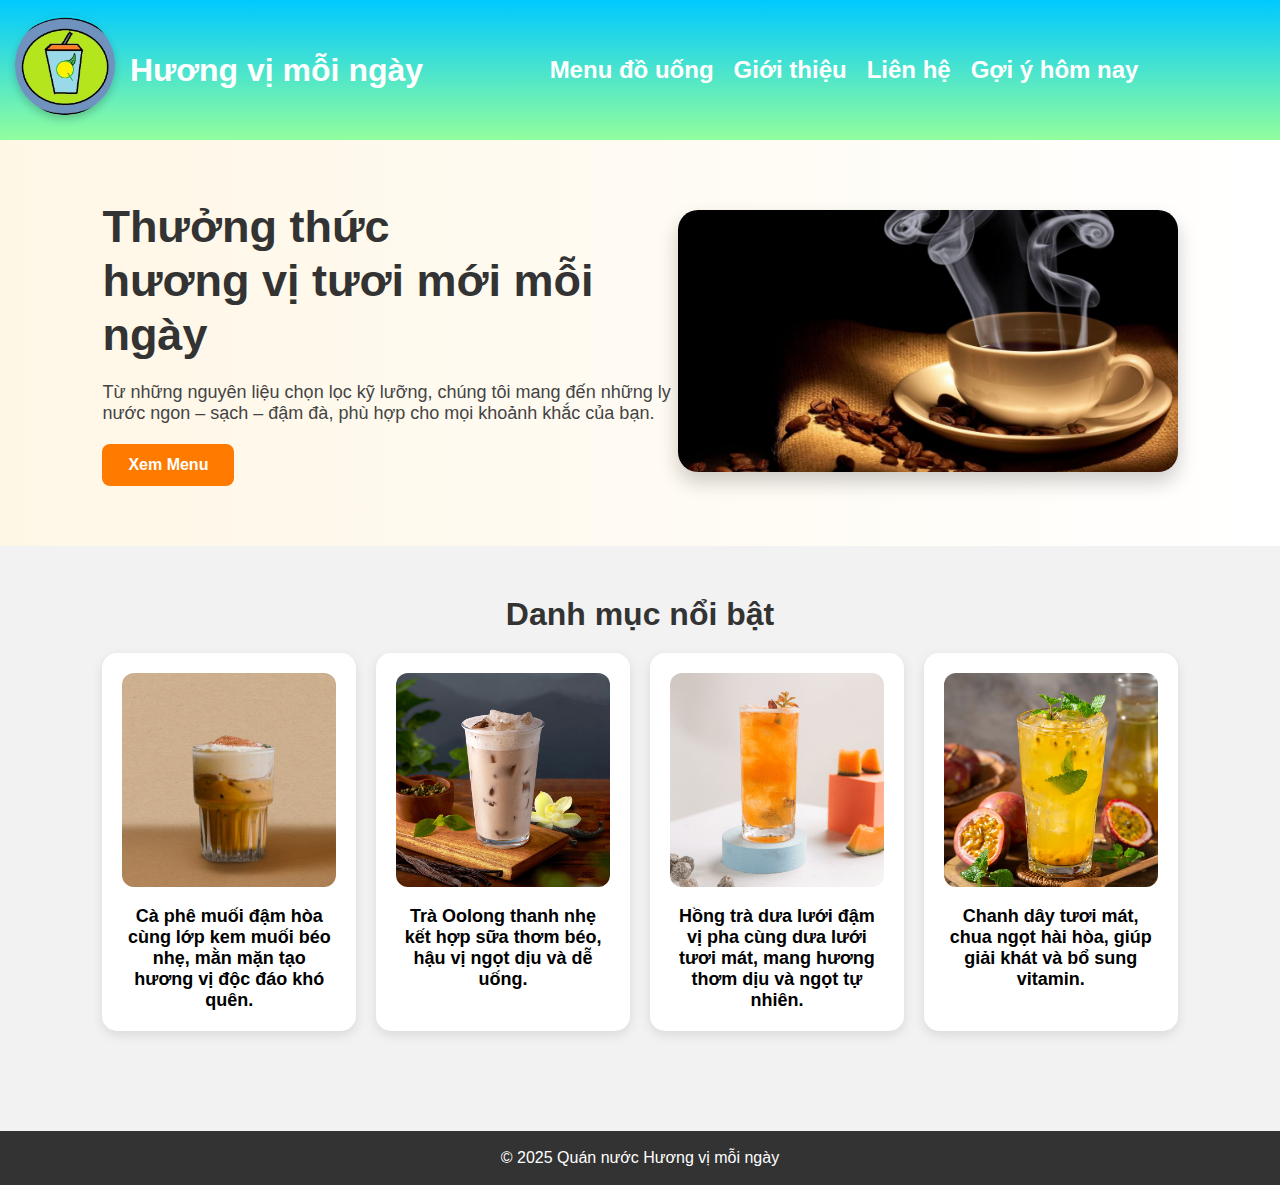
<file: index.html>
<!DOCTYPE html>
<html lang="vi">
<head>
    <meta charset="UTF-8">
    <meta name="viewport" content="width=device-width, initial-scale=1.0">
    <title>Quán nước Hương vị mỗi ngày</title>
    <link rel="stylesheet" href="style.css">

<style>
/* GIỮ NGUYÊN LOGO */
header .logo {
    width: 100px;
    height: 100px;
    object-fit: cover;
    border-radius: 50%;
    margin-bottom: 10px;
    box-shadow: 0 4px 8px rgba(0,0,0,0.2);
}

/* --------------------- HERO --------------------- */
.hero-section {
    display: flex;
    justify-content: space-between;
    align-items: center;
    padding: 60px 8%;
    background: linear-gradient(to right, #fff7e6, #fff);
}

.hero-left {
    max-width: 55%;
}

.hero-left h2 {
    font-size: 45px;
    color: #333;
    font-weight: 800;
    line-height: 1.2;
}

.hero-left p {
    font-size: 18px;
    margin: 20px 0;
    color: #444;
}

.hero-btn {
    display: inline-block;
    background: #ff7b00;
    color: white;
    padding: 12px 26px;
    border-radius: 8px;
    text-decoration: none;
    font-weight: bold;
    transition: 0.3s;
}

.hero-btn:hover {
    background: #e66e00;
}

/* Ảnh hero */
.hero-right img {
    width: 500px;
    border-radius: 20px;
    box-shadow: 0 10px 20px rgba(0,0,0,0.2);
}

@keyframes float {
    0%, 100% { transform: translateY(0); }
    50% { transform: translateY(-12px); }
}

/* ----------------- DANH MỤC NỔI BẬT ----------------- */
.home-categories {
    text-align: center;
    padding: 50px 8%;
}

.home-categories h2 {
    font-size: 32px;
    margin-bottom: 20px;
}

.category-box {
    display: grid;
    grid-template-columns: repeat(auto-fit, minmax(180px, 1fr));
    gap: 20px;
}

.category-item {
    background: white;
    padding: 20px;
    border-radius: 15px;
    box-shadow: 0 4px 12px rgba(0,0,0,0.1);
    transition: 0.3s;
    cursor: pointer;
}

.category-item:hover {
    transform: translateY(-6px);
}

.category-item img {
    width: 100%;
    border-radius: 12px;
    margin-bottom: 15px;
}

.category-item p {
    font-size: 18px;
    font-weight: bold;
}

/* FOOTER */
.footer {
    text-align: center;
    padding: 18px;
    background: #333;
    color: white;
    margin-top: 50px;
}
</style>
</head>

<body>

<!-- GIỮ NGUYÊN HEADER -->
 <header class="header-container">
        <div class="header-left">
            <img src="images/logo.png" alt="Logo quán nước" class="logo">
            <h1>Hương vị mỗi ngày</h1>
        </div>

        <div class="header-center">
            <a href="quan nuoc.html" class="header-link">Menu đồ uống</a>
            <a href="about.html" class="header-link">Giới thiệu</a>
            <a href="contract.html" class="header-link">Liên hệ</a>
            <a href="goiy.html" class="header-link">Gợi ý hôm nay</a>
        </div>
    </header>

<!-- HERO ĐẸP – THU HÚT -->
<section class="hero-section">
    <div class="hero-left">
        <h2>Thưởng thức<br> hương vị tươi mới mỗi ngày</h2>
        <p>
            Từ những nguyên liệu chọn lọc kỹ lưỡng, chúng tôi mang đến những ly nước 
            ngon – sạch – đậm đà, phù hợp cho mọi khoảnh khắc của bạn.
        </p>
        <a href="quan nuoc.html" class="hero-btn">Xem Menu</a>
    </div>

    <div class="hero-right">
        <img src="images/anh-cafe.jpg" alt="Đồ uống nổi bật">
    </div>
</section>

<!-- DANH MỤC NỔI BẬT -->
<section class="home-categories">
    <h2>Danh mục nổi bật</h2>
    <div class="category-box">
        <div class="category-item" onclick="location.href='#menu'">
            <img src="images/caphemuoi.jpg">
            <p>Cà phê muối đậm hòa cùng lớp kem muối béo nhẹ, mằn mặn tạo hương vị độc đáo khó quên.</p>
        </div>

        <div class="category-item" onclick="location.href='#menu'">
            <img src="images/Cach-lam-tra-sua-bang-tra-o-long-tea-plus-don-gian-tai-nha.jpg">
            <p>Trà Oolong thanh nhẹ kết hợp sữa thơm béo, hậu vị ngọt dịu và dễ uống.</p>
        </div>

        <div class="category-item" onclick="location.href='#menu'">
            <img src="images/hongtradualuoi.jpg">
            <p>Hồng trà dưa lưới đậm vị pha cùng dưa lưới tươi mát, mang hương thơm dịu và ngọt tự nhiên.</p>
        </div>

        <div class="category-item" onclick="location.href='#menu'">
            <img src="images/nuoc-cot-chanh-day.jpg">
            <p>Chanh dây tươi mát, chua ngọt hài hòa, giúp giải khát và bổ sung vitamin.</p>
        </div>
    </div>
</section>
<footer class="footer">
    © 2025 Quán nước Hương vị mỗi ngày
</footer>

<script src="script.js"></script>
</body>
</html>
</file>
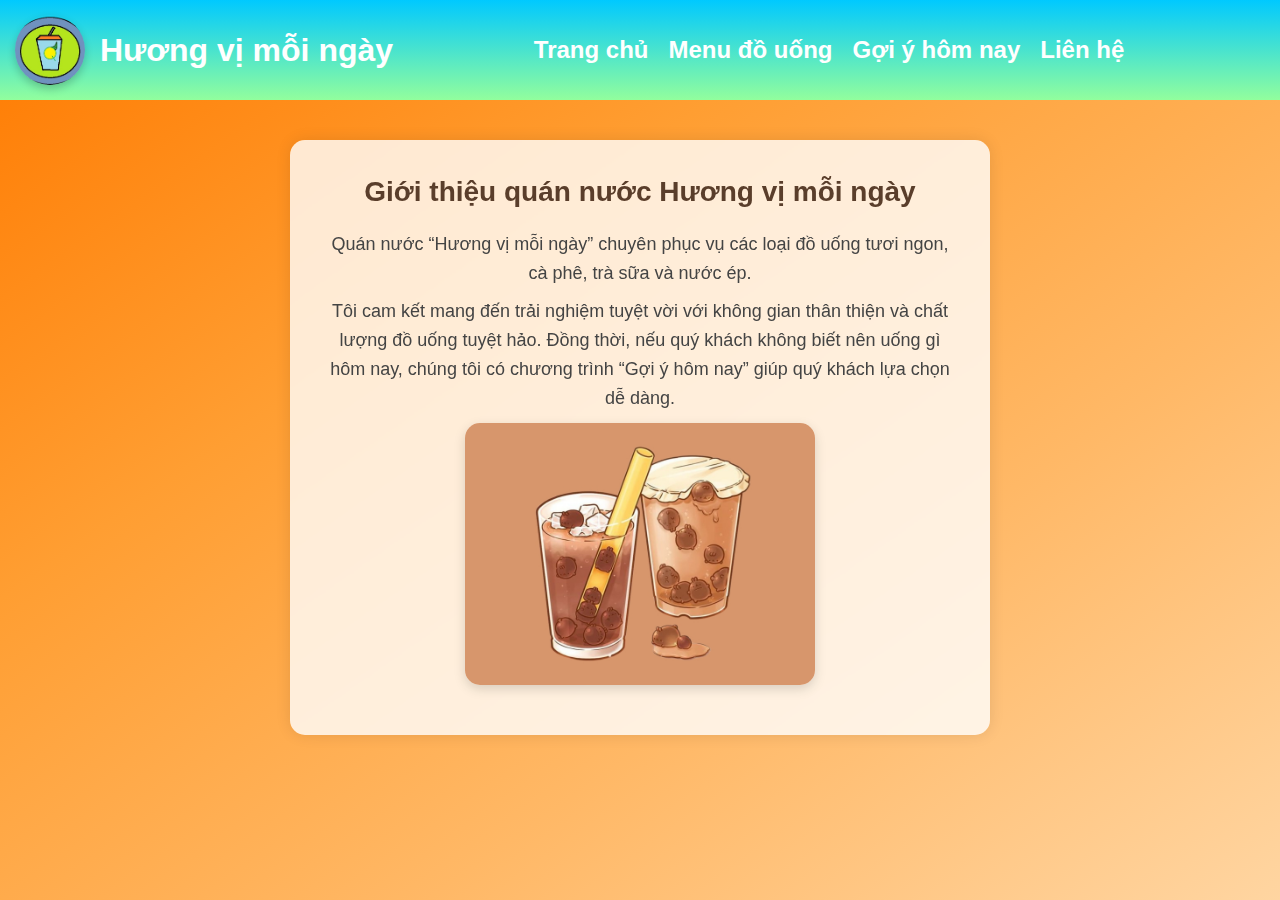
<file: about.html>
<!DOCTYPE html>
<html lang="vi">
<head>
    <meta charset="UTF-8">
    <meta name="viewport" content="width=device-width, initial-scale=1.0">
    <title>Giới thiệu - Quán nước Hương vị mỗi ngày</title>
    <link rel="stylesheet" href="style.css">
<style>
body{
 margin: 0;
    padding: 0;
    background: linear-gradient(
        to bottom right,
        #ff7a00,   /* cam sáng */
        #ff9e32,   /* cam vàng hoàng hôn */
        #ffb866,   /* cam pastel nhẹ */
        #ffd5a1    /* vàng kem */
    );
    background-attachment: fixed;
    font-family: Arial, sans-serif;
.about-section {
    max-width: 700px;
    margin: 40px auto;        /* đưa ra giữa */
    padding: 30px;
    background: #ffffffcc;     /* nền sáng nhẹ */
    backdrop-filter: blur(3px);
    border-radius: 15px;
    text-align: center;        /* chữ vào giữa */
    box-shadow: 0 0 15px rgba(0,0,0,0.1);
    line-height: 1.6;
}
.about-section h2 {
    margin-bottom: 15px;
    font-size: 28px;
    color: #5a3e2b;
}
.about-section p {
    font-size: 18px;
    color: #444;
    margin-bottom: 10px;
}
.about-img {
    width: 80%;
    max-width: 350px;
    display: block;
    margin: 0 auto 20px;
    border-radius: 15px;
    box-shadow: 0 4px 12px rgba(0,0,0,0.15);
}

}
</style>
</head>
<body>
    <header class="header-container">
        <div class="header-left">
            <img src="images/logo.png" alt="Logo quán nước" class="logo">
            <h1>Hương vị mỗi ngày</h1>
        </div>

        <div class="header-center">
            <a href="index.html" class="header-link">Trang chủ</a>
            <a href="quan nuoc.html" class="header-link">Menu đồ uống</a>
            <a href="goiy.html" class="header-link">Gợi ý hôm nay</a>
            <a href="contract.html" class="header-link">Liên hệ</a>
        </div>
    </header>

    <section id="about" class="about-section">
    <h2>Giới thiệu quán nước Hương vị mỗi ngày</h2>
    <p>Quán nước “Hương vị mỗi ngày” chuyên phục vụ các loại đồ uống tươi ngon, cà phê, trà sữa và nước ép.</p>
    <p>Tôi cam kết mang đến trải nghiệm tuyệt vời với không gian thân thiện và chất lượng đồ uống tuyệt hảo. Đồng thời, nếu quý khách không biết nên uống gì hôm nay, chúng tôi có chương trình “Gợi ý hôm nay” giúp quý khách lựa chọn dễ dàng.</p>
<img src="images/hinh-ly-tra-sua-cute-don-gian-8.jpg" class="about-img">
</section>
</body>
</html>
</file>
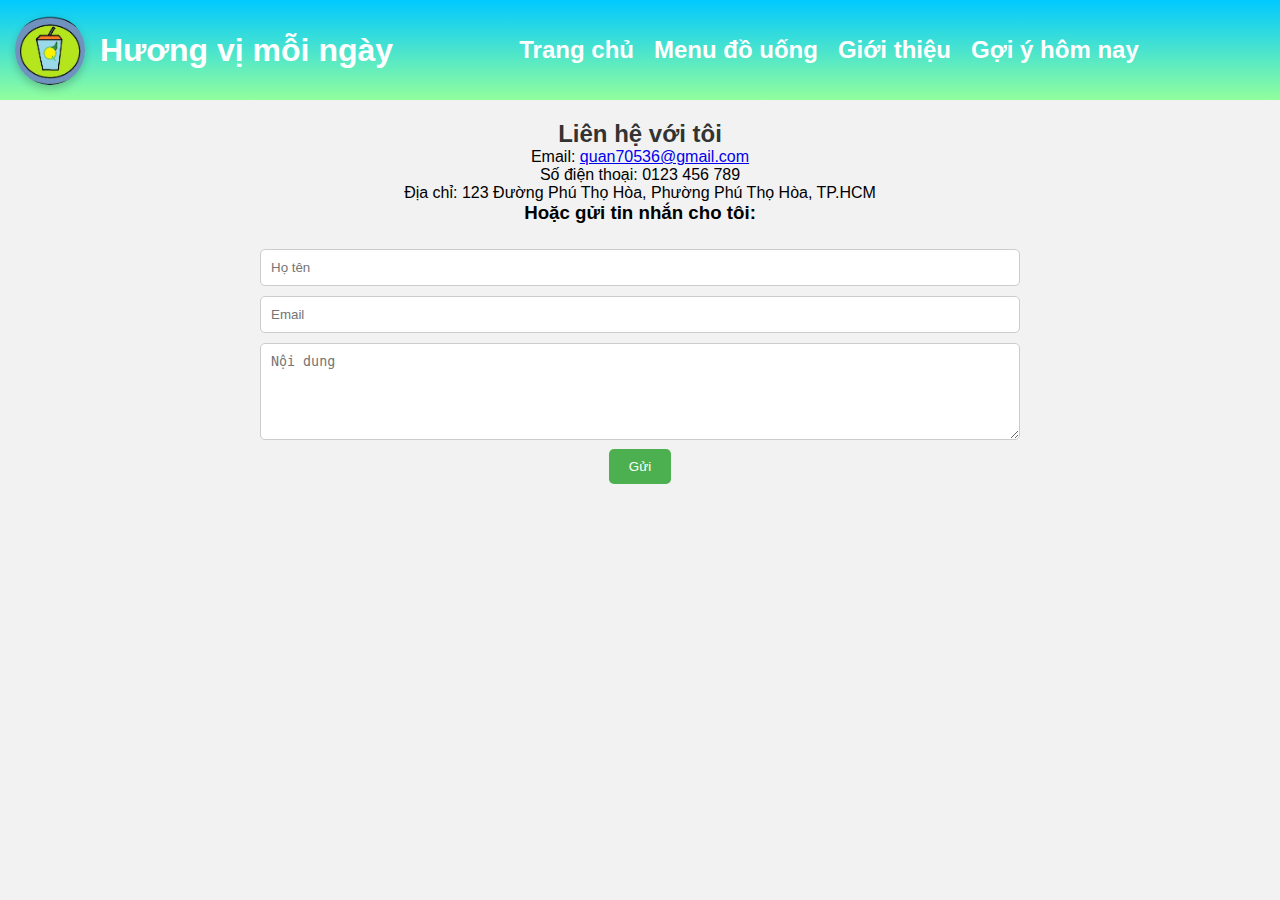
<file: contract.html>
<!DOCTYPE html>
<html lang="vi">
<head>
    <meta charset="UTF-8">
    <meta name="viewport" content="width=device-width, initial-scale=1.0">
    <title>Liên hệ</title>
    <link rel="stylesheet" href="style.css">
</head>
<body>
    <!-- Header giống index.html -->
    <header class="header-container">
        <div class="header-left">
            <img src="images/logo.png" alt="Logo quán nước" class="logo">
            <h1>Hương vị mỗi ngày</h1>
        </div>

        <div class="header-center">
            <a href="index.html" class="header-link">Trang chủ</a>
            <a href="quan nuoc.html" class="header-link">Menu đồ uống</a>
            <a href="about.html" class="header-link">Giới thiệu</a>
            <a href="goiy.html" class="header-link">Gợi ý hôm nay</a>
        </div>
    </header>

    <!-- Nội dung Liên hệ -->
    <section id="contact" style="padding:20px; max-width:800px; margin:auto; text-align:center;">
        <h2>Liên hệ với tôi</h2>
        <p>Email: <a href="mailto:info@huongvimoinay.com">quan70536@gmail.com</a></p>
        <p>Số điện thoại: 0123 456 789</p>
        <p>Địa chỉ: 123 Đường Phú Thọ Hòa, Phường Phú Thọ Hòa, TP.HCM</p>

        <h3>Hoặc gửi tin nhắn cho tôi:</h3>
        <form style="margin-top:20px;">
            <input type="text" placeholder="Họ tên" style="width:100%; padding:10px; margin:5px 0; border-radius:5px; border:1px solid #ccc;">
            <input type="email" placeholder="Email" style="width:100%; padding:10px; margin:5px 0; border-radius:5px; border:1px solid #ccc;">
            <textarea placeholder="Nội dung" style="width:100%; padding:10px; margin:5px 0; border-radius:5px; border:1px solid #ccc;" rows="5"></textarea>
            <button type="submit" style="padding:10px 20px; border:none; border-radius:5px; background-color:#4CAF50; color:white; cursor:pointer;">Gửi</button>
        </form>
    </section>
</body>
</html>
</file>
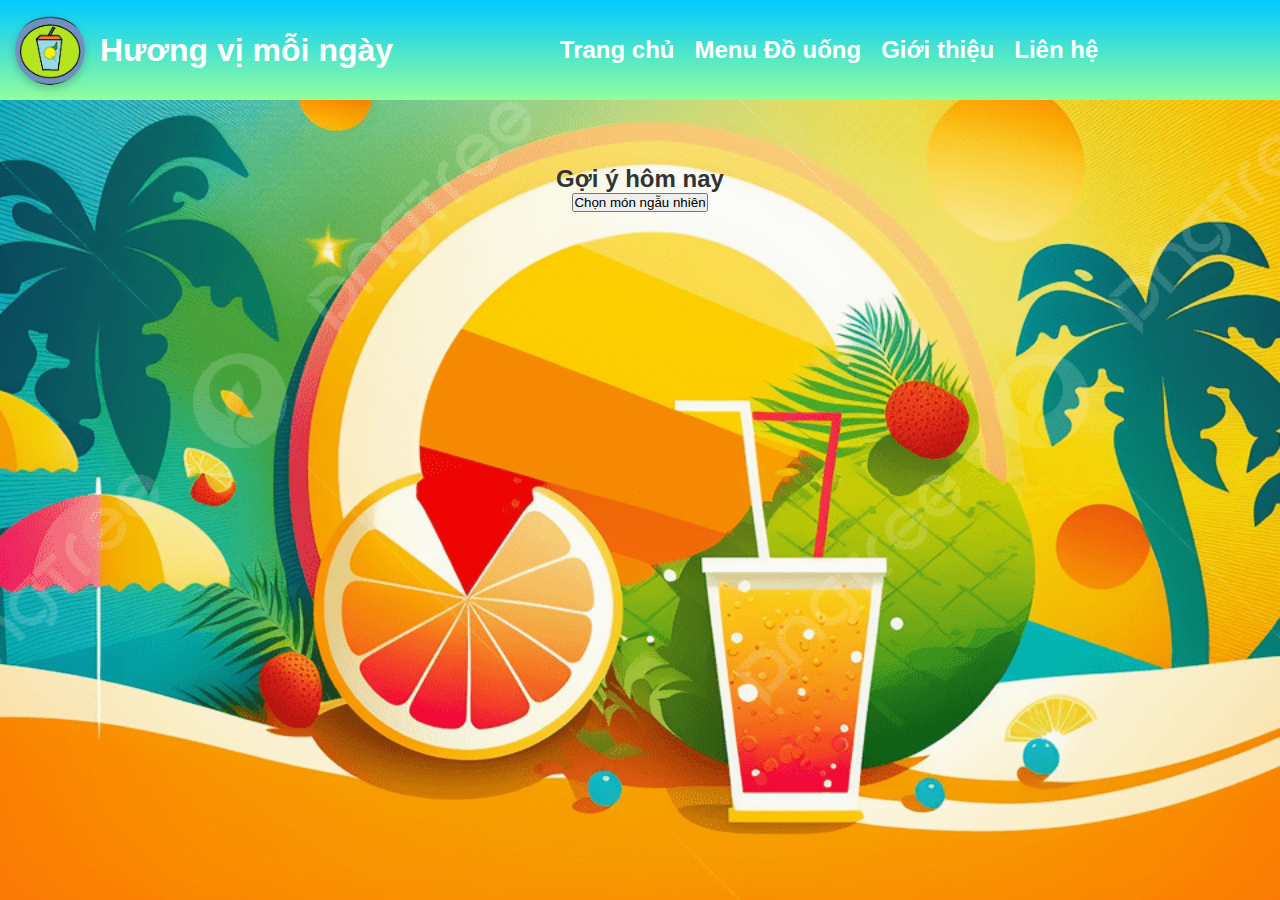
<file: goiy.html>
<!DOCTYPE html>
<html lang="vi">
<head>
    <meta charset="UTF-8">
    <meta name="viewport" content="width=device-width, initial-scale=1.0">
    <title>Giới thiệu - Quán nước Hương vị mỗi ngày</title>
    <link rel="stylesheet" href="style.css">
 <style>
        /* HTML + BODY phải đầy đủ 100% để background ôm trọn */
        html, body {
            margin: 0;
            padding: 0;
            width: 100%;
            height: 100%;
        }

        /* Background hình */
        body {
            background-image: url("images/background.jpg"); /* đổi hình của bạn */
            background-size: cover;      /* phủ toàn màn hình */
            background-position: center; /* canh giữa */
            background-repeat: no-repeat;
        }
</style>
</head>
<body>
    <header class="header-container">
        <div class="header-left">
            <img src="images/logo.png" alt="Logo quán nước" class="logo">
            <h1>Hương vị mỗi ngày</h1>
        </div>

        <div class="header-center">
            <a href="index.html" class="header-link">Trang chủ</a>
            <a href="quan nuoc.html" class="header-link">Menu Đồ uống</a>
            <a href="about.html" class="header-link">Giới thiệu</a>
            <a href="contract.html" class="header-link">Liên hệ</a>
        </div>
    </header>

    <section id="suggestion">
        <h2>Gợi ý hôm nay</h2>
        <button onclick="suggestDrink()">Chọn món ngẫu nhiên</button>
        <p id="suggested-drink"></p>
  <img id="suggested-image" style="width:300px; margin-top:10px;">
    </section>
    <script src="script.js"></script>
</body>
</html>
</file>
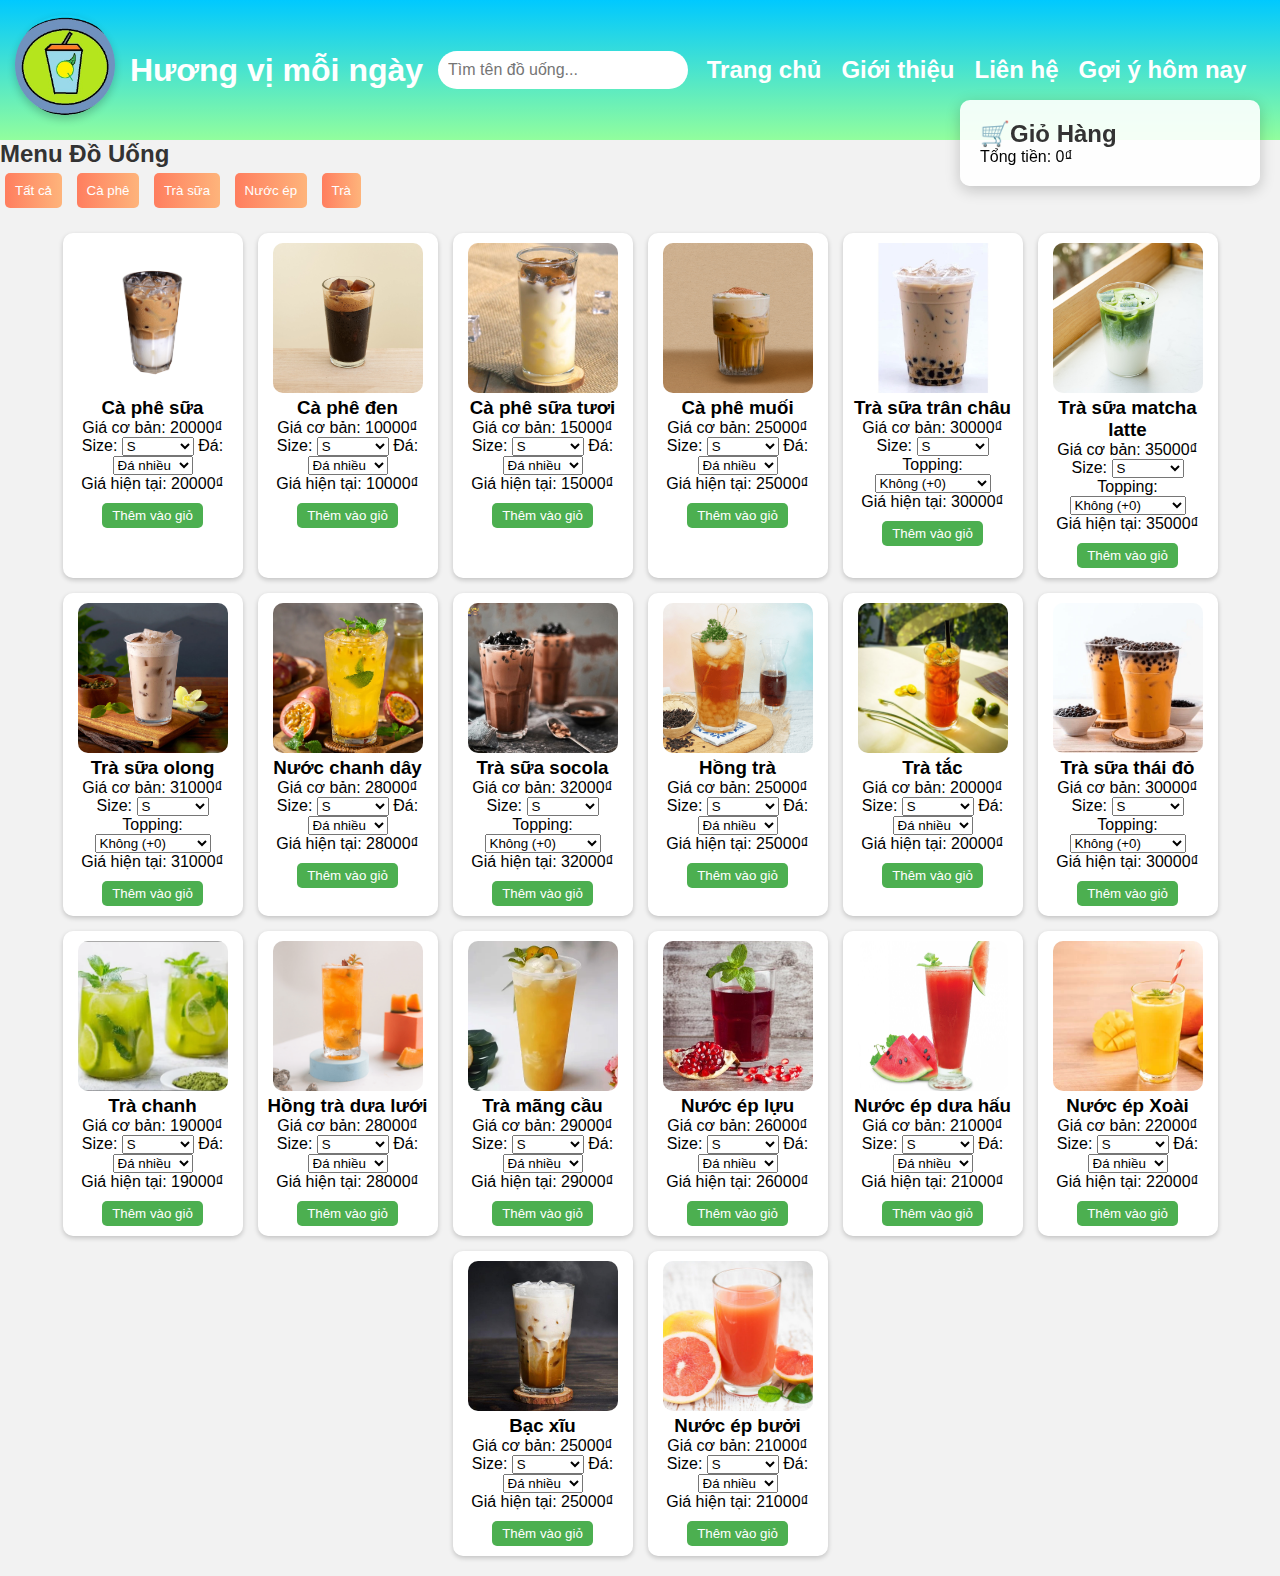
<file: quan nuoc.html>
<!DOCTYPE html>
<html lang="vi">
<head>
    <meta charset="UTF-8">
    <meta name="viewport" content="width=device-width, initial-scale=1.0">
    <title>Quán nước Hương vị mỗi ngày</title>
    <link rel="stylesheet" href="style.css">
<style>
.product img {
    width: 150px;
    height: 150px;
    object-fit: cover; /* Giữ tỉ lệ, cắt nếu cần */
    border-radius: 10px;
}
/* Logo đầu trang */
header .logo {
    width: 100px;
    height: 100px;
    object-fit: cover;
    border-radius: 50%; /* Bo tròn logo (nếu muốn vuông thì bỏ dòng này) */
    margin-bottom: 10px;
    box-shadow: 0 4px 8px rgba(0,0,0,0.2);
}
</style>
</head>
<body>
        <header class="header-container">
    <div class="header-left">
        <img src="images/logo.png" alt="Logo quán nước" class="logo">
        <h1>Hương vị mỗi ngày</h1>

        <!-- 🔎 Thanh tìm kiếm sát logo và tiêu đề -->
        <input 
            type="text" 
            id="search-box" 
            placeholder="Tìm tên đồ uống..." 
            class="search-bar"
        >
    </div>
 <!-- Menu ở giữa -->
    <div class="header-center">
        <a href="index.html" class="header-link">Trang chủ</a>
        <a href="about.html" class="header-link">Giới thiệu</a>
        <a href="contract.html" class="header-link">Liên hệ</a>
	<a href="goiy.html" class="header-link">Gợi ý hôm nay</a>
    </div>
</header>


    <section id="menu">
            <h2>Menu Đồ Uống</h2>
        <div class="categories">
        <button data-category="all">Tất cả</button>
        <button data-category="cafe">Cà phê</button>
        <button data-category="trasua">Trà sữa</button>
        <button data-category="nuocep">Nước ép</button>
        <button data-category="tra">Trà</button>
    </div>

    <div id="products" class="products-container"></div>
</section>


    <section id="cart">
        <h2>🛒Giỏ Hàng</h2>
        <ul id="cart-items"></ul>
        <p>Tổng tiền: <span id="total">0</span>₫</p>
    </section>
    <script src="script.js"></script>
</body>
</html>
</file>
<file: style.css>
body {
    font-family: Arial, sans-serif;
    margin: 0;
    padding: 0;
    background-color: #f2f2f2;
}

/* Reset toàn bộ margin/padding và box-sizing */
* {
    margin: 0;
    padding: 0;
    box-sizing: border-box;
}

/* Body và html full width, ẩn tràn ngang */
html, body {
    width: 100%;
    overflow-x: hidden; /* quan trọng để xóa khoảng trắng */
}

/* Header full width + gradient */
header {
    width: 100%; /* dùng % thay vì vw */
    background: linear-gradient(to bottom, #00C9FF, #92FE9D);
    color: white;
    text-align: center;
    padding: 20px;
}

/* Media query cho điện thoại */
@media (max-width: 600px) {
    header {
        padding: 15px 10px;
    }
}

h2 {
    color: #333;
}

.categories button {
    margin: 5px;
    padding: 10px;
    border: none;
background: linear-gradient(to right, #FF7E5F, #FEB47B);
    color: white;
    cursor: pointer;
    border-radius: 5px;
}

.categories button:hover {
    background-color: #ff4f3a;
}

.products-container {
    display: flex;
    flex-wrap: wrap;
    justify-content: center;
    gap: 15px;
    margin: 20px;
}

.product {
    background-color: white;
    border-radius: 10px;
    padding: 10px;
    width: 180px;
    text-align: center;
    box-shadow: 0px 2px 5px rgba(0,0,0,0.2);
}

.product img {
    width: 100%;
    border-radius: 10px;
}

button.add-cart {
    margin-top: 10px;
    padding: 5px 10px;
    background-color: #4CAF50;
    border: none;
    color: white;
    border-radius: 5px;
    cursor: pointer;
}

button.add-cart:hover {
    background-color: #45a049;
}

#cart {
    margin: 20px;
    padding: 15px;
    background-color: white;
    border-radius: 10px;
    width: 90%;
    max-width: 400px;
}

#suggestion {
    width: 100%;             /* chiếm toàn bộ chiều ngang */
    display: flex;
    flex-direction: column;
    align-items: center;     /* canh giữa ngang */
    text-align: center;
    margin-top: 50px;
    padding: 15px;
}
/*chỉnh sửa logo bên trái*/
/* Header tổng */
.header-container {
    display: flex;
    justify-content: space-between; /* Logo + tên bên trái, tìm kiếm bên phải */
    align-items: center;
    padding: 15px;
    background: linear-gradient(to bottom, #00C9FF, #92FE9D);
    color: white;
}

/* Logo + tên */
.header-container {
    padding: 15px;
    background: linear-gradient(to bottom, #00C9FF, #92FE9D);
    color: white;
}

/* Gom logo + tên + thanh tìm kiếm thành 1 hàng */
.header-left {
    display: flex;
    align-items: center;
    gap: 15px; /* Khoảng cách giữa các phần */
}

/* Logo */
.logo {
    width: 70px;
    height: 70px;
    object-fit: cover;
    border-radius: 50%;
    box-shadow: 0 4px 8px rgba(0,0,0,0.2);
}

/* Thanh tìm kiếm sát cạnh tên */
.search-bar {
    padding: 10px;
    width: 250px;
    border-radius: 20px;
    border: none;
    font-size: 16px;
}
/* Header tổng */
.header-container {
    display: flex;
    align-items: center;
    padding: 15px;
    background: linear-gradient(to bottom, #00C9FF, #92FE9D);
    color: white;
}

/* Logo + tên + thanh tìm kiếm */
.header-left {
    display: flex;
    align-items: center;
    gap: 15px;
}

/* Thanh tìm kiếm */
.search-bar {
    padding: 10px;
    width: 250px;
    border-radius: 20px;
    border: none;
    font-size: 16px;
}

/* Menu ở giữa */
.header-center {
    display: flex;
    gap: 20px;
    margin-left: auto;
    margin-right: auto;
}

/* Style liên kết */
.header-link {
    color: white;
    text-decoration: none;
    font-size: 24px;
    font-weight: bold;
    transition: color 0.3s;
}

.header-link:hover {
    color: #ffeb3b;
}

/* Hiệu ứng hover cho ảnh sản phẩm */
.product img {
    width: 100%;
    border-radius: 10px;
    transition: transform 0.3s, box-shadow 0.3s; /* mượt mà khi hover */
}
/*thêm background cho giỏ hàng*/
#cart {
     position: fixed; 
    top: 80px;             /* cách đỉnh trang 80px (chừa header) */
    right: 20px;           /* cách mép phải 20px */
    width: 300px;          /* độ rộng giỏ hàng */
    background-color: rgba(255, 255, 255, 0.9); /* màu trắng hơi trong suốt */
    padding: 20px;
    border-radius: 10px; /* bo góc mềm mại */
    box-shadow: 0 4px 15px rgba(0, 0, 0, 0.2); /* tạo đổ bóng */
    max-width: 300px;
    margin: 20px auto; /* căn giữa */
}
#cart h3 {
    margin-top: 0;
    text-align: center;
}
#cart-items li {
    padding: 5px 0;
    border-bottom: 1px solid #ddd;
}

.product img:hover {
    transform: scale(1.1); /* phóng to 10% */
    box-shadow: 0 8px 15px rgba(0, 0, 0, 0.3); /* bóng đổ */
</file>
